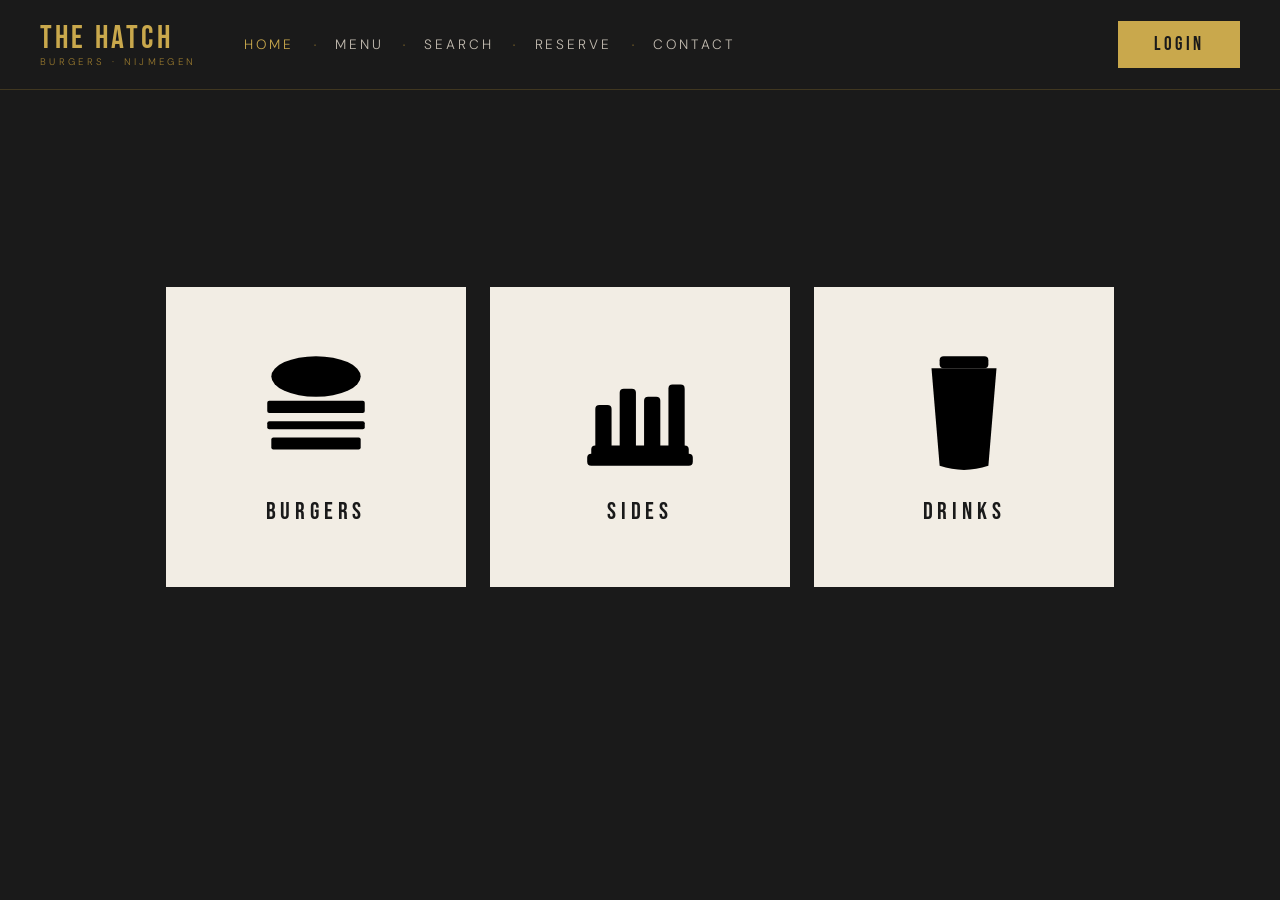
<file: index.html>
<!DOCTYPE html>
<html lang="en">
<head>
  <meta charset="UTF-8">
  <meta name="viewport" content="width=device-width, initial-scale=1.0">
  <title>The Hatch Burgers</title>
  <link href="https://fonts.googleapis.com/css2?family=Cormorant+Garamond:ital,wght@0,300;0,600;1,400&family=Bebas+Neue&family=DM+Sans:wght@200;300;400&display=swap" rel="stylesheet">
  <link rel="stylesheet" href="css/style.css">
</head>
<body>
  <nav>
    <a href="index.html" class="nav-brand">
      <div class="nav-brand-title">The Hatch</div>
      <div class="nav-brand-sub">Burgers · Nijmegen</div>
    </a>
    <ul class="nav-links">
      <li><a href="index.html" class="nav-link active">Home</a></li>
      <li class="nav-dot">•</li>
      <li><a href="menu.html" class="nav-link">Menu</a></li>
      <li class="nav-dot">•</li>
      <li><a href="search.html" class="nav-link">Search</a></li>
      <li class="nav-dot">•</li>
      <li><a href="reservation.html" class="nav-link">Reserve</a></li>
      <li class="nav-dot">•</li>
      <li><a href="contact.html" class="nav-link">Contact</a></li>
    </ul>
    <a href="login.html" class="nav-cart">Login</a>
  </nav>

  <main>
    <div class="home-wrap">
      <div class="cat-grid">

        <a href="menu.html" class="cat-card">
          <div class="cat-icon">
            <svg viewBox="0 0 64 64" xmlns="http://www.w3.org/2000/svg">
              <ellipse cx="32" cy="14" rx="22" ry="10"/>
              <rect x="8" y="26" width="48" height="6" rx="1"/>
              <rect x="8" y="36" width="48" height="4" rx="1"/>
              <rect x="10" y="44" width="44" height="6" rx="1"/>
            </svg>
          </div>
          <span class="cat-label">Burgers</span>
        </a>

        <a href="menu.html" class="cat-card">
          <div class="cat-icon">
            <svg viewBox="0 0 64 64" xmlns="http://www.w3.org/2000/svg">
              <rect x="10" y="28" width="8" height="24" rx="2"/>
              <rect x="22" y="20" width="8" height="32" rx="2"/>
              <rect x="34" y="24" width="8" height="28" rx="2"/>
              <rect x="46" y="18" width="8" height="34" rx="2"/>
              <rect x="6"  y="52" width="52" height="6" rx="2"/>
              <rect x="8"  y="48" width="48" height="6" rx="2"/>
            </svg>
          </div>
          <span class="cat-label">Sides</span>
        </a>

        <a href="menu.html" class="cat-card">
          <div class="cat-icon">
            <svg viewBox="0 0 64 64" xmlns="http://www.w3.org/2000/svg">
              <rect x="20" y="4" width="24" height="6" rx="2"/>
              <path d="M16 10 L20 58 Q32 62 44 58 L48 10 Z"/>
            </svg>
          </div>
          <span class="cat-label">Drinks</span>
        </a>

      </div>
    </div>
  </main>
</body>
</html>
</file>
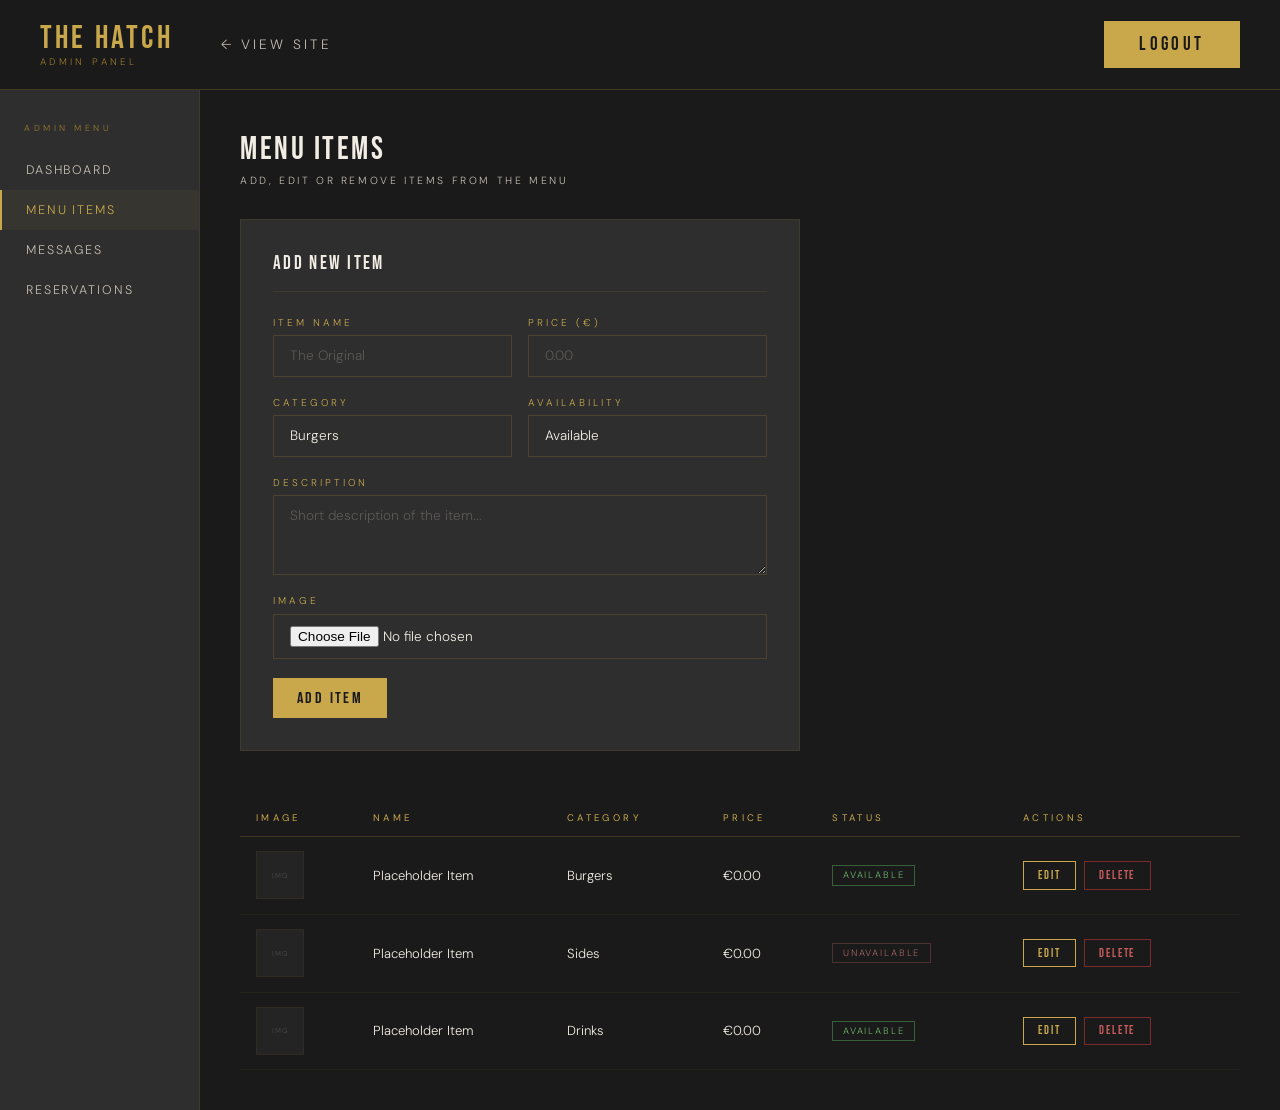
<file: admin-menu.html>
<!DOCTYPE html>
<html lang="en">
<head>
  <meta charset="UTF-8">
  <meta name="viewport" content="width=device-width, initial-scale=1.0">
  <title>Manage Menu — The Hatch Admin</title>
  <link href="https://fonts.googleapis.com/css2?family=Cormorant+Garamond:ital,wght@0,300;0,600;1,400&family=Bebas+Neue&family=DM+Sans:wght@200;300;400&display=swap" rel="stylesheet">
  <link rel="stylesheet" href="css/style.css">
</head>
<body>
  <nav>
    <a href="index.html" class="nav-brand">
      <div class="nav-brand-title">The Hatch</div>
      <div class="nav-brand-sub">Admin Panel</div>
    </a>
    <ul class="nav-links">
      <li><a href="index.html" class="nav-link">← View Site</a></li>
    </ul>
    <a href="login.html" class="nav-cart">Logout</a>
  </nav>

  <div class="admin-layout">
    <aside class="admin-sidebar">
      <div class="admin-sidebar-title">Admin Menu</div>
      <a href="admin-dashboard.html"    class="admin-nav-link">Dashboard</a>
      <a href="admin-menu.html"         class="admin-nav-link active">Menu Items</a>
      <a href="admin-messages.html"     class="admin-nav-link">Messages</a>
      <a href="admin-reservations.html" class="admin-nav-link">Reservations</a>
    </aside>

    <div class="admin-content">
      <div class="admin-page-title">Menu Items</div>
      <div class="admin-page-sub">Add, edit or remove items from the menu</div>

      <!-- ADD ITEM FORM -->
      <!-- PHP: POST to admin-menu.php to INSERT into database -->
      <form class="admin-form" action="admin-menu.php" method="POST" enctype="multipart/form-data" style="margin-bottom:3rem;">
        <div class="admin-form-title">Add New Item</div>

        <div class="form-row">
          <div class="form-group">
            <label class="form-label">Item Name</label>
            <input class="form-input" type="text" name="name" placeholder="The Original" required>
          </div>
          <div class="form-group">
            <label class="form-label">Price (€)</label>
            <input class="form-input" type="number" step="0.01" name="price" placeholder="0.00" required>
          </div>
        </div>

        <div class="form-row">
          <div class="form-group">
            <label class="form-label">Category</label>
            <select class="form-select" name="category">
              <option value="burgers">Burgers</option>
              <option value="sides">Sides</option>
              <option value="drinks">Drinks</option>
            </select>
          </div>
          <div class="form-group">
            <label class="form-label">Availability</label>
            <select class="form-select" name="available">
              <option value="1">Available</option>
              <option value="0">Unavailable</option>
            </select>
          </div>
        </div>

        <div class="form-group">
          <label class="form-label">Description</label>
          <textarea class="form-textarea" name="description" placeholder="Short description of the item..." style="min-height:80px;"></textarea>
        </div>

        <div class="form-group">
          <label class="form-label">Image</label>
          <!-- PHP: move_uploaded_file() to /images/ folder -->
          <input class="form-input" type="file" name="image" accept="image/*">
        </div>

        <button class="btn" type="submit" name="action" value="add">Add Item</button>
      </form>

      <!-- EXISTING ITEMS TABLE -->
      <!-- PHP: SELECT * FROM menu_items and loop through rows here -->
      <table class="admin-table">
        <thead>
          <tr>
            <th>Image</th>
            <th>Name</th>
            <th>Category</th>
            <th>Price</th>
            <th>Status</th>
            <th>Actions</th>
          </tr>
        </thead>
        <tbody>

          <!-- PLACEHOLDER ROW — replace with PHP loop -->
          <tr>
            <td>
              <div class="table-img">
                <!-- Replace with: <img src="images/item.jpg" class="table-img-real" alt=""> -->
                img
              </div>
            </td>
            <td>Placeholder Item</td>
            <td>Burgers</td>
            <td>€0.00</td>
            <td><span class="badge badge-available">Available</span></td>
            <td>
              <div class="action-group">
                <!-- PHP: link passes item ID to edit page -->
                <a href="admin-edit-item.html" class="btn btn-outline" style="font-size:0.75rem; padding:0.35rem 0.9rem;">Edit</a>
                <!-- PHP: POST to admin-menu.php with action=delete&id=X -->
                <button class="btn btn-danger" style="font-size:0.75rem; padding:0.35rem 0.9rem;">Delete</button>
              </div>
            </td>
          </tr>

          <tr>
            <td><div class="table-img">img</div></td>
            <td>Placeholder Item</td>
            <td>Sides</td>
            <td>€0.00</td>
            <td><span class="badge badge-unavailable">Unavailable</span></td>
            <td>
              <div class="action-group">
                <a href="admin-edit-item.html" class="btn btn-outline" style="font-size:0.75rem; padding:0.35rem 0.9rem;">Edit</a>
                <button class="btn btn-danger" style="font-size:0.75rem; padding:0.35rem 0.9rem;">Delete</button>
              </div>
            </td>
          </tr>

          <tr>
            <td><div class="table-img">img</div></td>
            <td>Placeholder Item</td>
            <td>Drinks</td>
            <td>€0.00</td>
            <td><span class="badge badge-available">Available</span></td>
            <td>
              <div class="action-group">
                <a href="admin-edit-item.html" class="btn btn-outline" style="font-size:0.75rem; padding:0.35rem 0.9rem;">Edit</a>
                <button class="btn btn-danger" style="font-size:0.75rem; padding:0.35rem 0.9rem;">Delete</button>
              </div>
            </td>
          </tr>

        </tbody>
      </table>

    </div>
  </div>
</body>
</html>
</file>
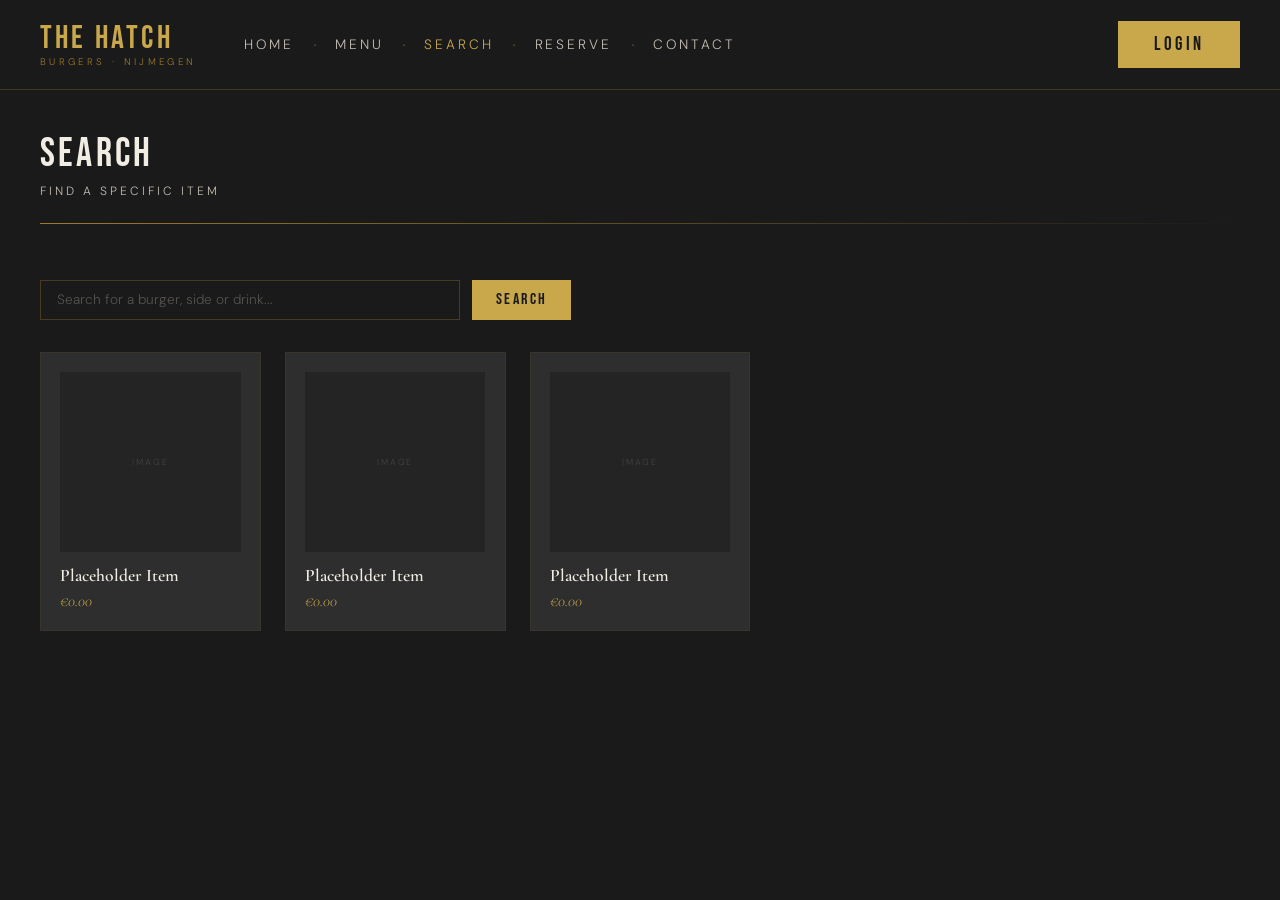
<file: search.html>
<!DOCTYPE html>
<html lang="en">
<head>
  <meta charset="UTF-8">
  <meta name="viewport" content="width=device-width, initial-scale=1.0">
  <title>Search — The Hatch Burgers</title>
  <link href="https://fonts.googleapis.com/css2?family=Cormorant+Garamond:ital,wght@0,300;0,600;1,400&family=Bebas+Neue&family=DM+Sans:wght@200;300;400&display=swap" rel="stylesheet">
  <link rel="stylesheet" href="css/style.css">
</head>
<body>
  <nav>
    <a href="index.html" class="nav-brand">
      <div class="nav-brand-title">The Hatch</div>
      <div class="nav-brand-sub">Burgers · Nijmegen</div>
    </a>
    <ul class="nav-links">
      <li><a href="index.html" class="nav-link">Home</a></li>
      <li class="nav-dot">•</li>
      <li><a href="menu.html" class="nav-link">Menu</a></li>
      <li class="nav-dot">•</li>
      <li><a href="search.html" class="nav-link active">Search</a></li>
      <li class="nav-dot">•</li>
      <li><a href="reservation.html" class="nav-link">Reserve</a></li>
      <li class="nav-dot">•</li>
      <li><a href="contact.html" class="nav-link">Contact</a></li>
    </ul>
    <a href="login.html" class="nav-cart">Login</a>
  </nav>

  <div class="page-header">
    <div class="page-title">Search</div>
    <div class="page-subtitle">Find a specific item</div>
    <div class="gold-rule"></div>
  </div>

  <main>
    <!-- SEARCH BAR — connect action to PHP search handler -->
    <form class="search-page-bar" action="search.php" method="GET">
      <input class="search-input" type="text" name="q" placeholder="Search for a burger, side or drink...">
      <button class="btn" type="submit">Search</button>
    </form>

    <!-- SEARCH RESULTS — populated by PHP with results from DB -->
    <div class="search-results-grid">

      <!-- RESULT CARD — duplicate per result in PHP loop -->
      <div class="search-result-card">
        <div class="search-result-img">
          <!-- Replace with: <img src="images/item.jpg" alt="Item Name"> -->
          <span>Image</span>
        </div>
        <div class="search-result-name">Placeholder Item</div>
        <div class="search-result-price">€0.00</div>
      </div>

      <div class="search-result-card">
        <div class="search-result-img"><span>Image</span></div>
        <div class="search-result-name">Placeholder Item</div>
        <div class="search-result-price">€0.00</div>
      </div>

      <div class="search-result-card">
        <div class="search-result-img"><span>Image</span></div>
        <div class="search-result-name">Placeholder Item</div>
        <div class="search-result-price">€0.00</div>
      </div>

    </div>

    <!-- EMPTY STATE — show this when no results found in PHP -->
    <!-- <div class="search-empty">No results found for "<strong>query</strong>"</div> -->
  </main>
</body>
</html>
</file>
<file: css/style.css>
/* ══════════════════════════════════════
   THE HATCH BURGERS — Stylesheet
   style.css
══════════════════════════════════════ */

/* ── VARIABLES (from house style) ── */
:root {
  --primary:        #1A1A1A;
  --secondary:      #2E2E2E;
  --accent:         #C9A84C;
  --border-muted:   #9A7A2E;
  --text-primary:   #F2EDE4;
  --text-secondary: #C4BDB2;
}

*, *::before, *::after { box-sizing: border-box; margin: 0; padding: 0; }
html { scroll-behavior: smooth; }

body {
  background: var(--primary);
  color: var(--text-primary);
  font-family: 'DM Sans', sans-serif;
  font-weight: 300;
  min-height: 100vh;
}

/* ══════════════════════════════════════
   NAV
══════════════════════════════════════ */
nav {
  height: 90px;
  background: var(--primary);
  border-bottom: 1px solid rgba(154,122,46,0.3);
  display: flex;
  align-items: center;
  padding: 0 2.5rem;
  gap: 2rem;
}

.nav-brand { line-height: 1; flex-shrink: 0; text-decoration: none; }

.nav-brand-title {
  font-family: 'Bebas Neue', sans-serif;
  font-size: 2rem;
  letter-spacing: 0.1em;
  color: var(--accent);
}

.nav-brand-sub {
  font-size: 0.6rem;
  letter-spacing: 0.35em;
  text-transform: uppercase;
  color: var(--border-muted);
  margin-top: 2px;
}

.nav-links {
  display: flex;
  align-items: center;
  gap: 0.2rem;
  flex: 1;
  list-style: none;
}

.nav-link {
  font-family: 'DM Sans', sans-serif;
  font-size: 0.85rem;
  letter-spacing: 0.22em;
  text-transform: uppercase;
  color: var(--text-secondary);
  text-decoration: none;
  padding: 0.5rem 1rem;
  cursor: pointer;
  transition: color 0.2s;
  display: inline-block;
}

.nav-link:hover,
.nav-link.active { color: var(--accent); }

.nav-dot { color: var(--border-muted); font-size: 0.35rem; user-select: none; }

.nav-cart {
  background: var(--accent);
  color: var(--primary);
  font-family: 'Bebas Neue', sans-serif;
  font-size: 1.2rem;
  letter-spacing: 0.18em;
  padding: 0.75rem 2.2rem;
  cursor: pointer;
  flex-shrink: 0;
  transition: background 0.2s;
  text-decoration: none;
  display: inline-flex;
  align-items: center;
  border: none;
}

.nav-cart:hover { background: #E2C97A; }

/* ══════════════════════════════════════
   SHARED PAGE LAYOUT
══════════════════════════════════════ */
.page-header {
  padding: 2.5rem 2.5rem 0;
}

.page-title {
  font-family: 'Bebas Neue', sans-serif;
  font-size: 2.5rem;
  letter-spacing: 0.08em;
  color: var(--text-primary);
  margin-bottom: 0.3rem;
}

.page-subtitle {
  font-size: 0.75rem;
  letter-spacing: 0.25em;
  text-transform: uppercase;
  color: var(--text-secondary);
}

.gold-rule {
  width: 100%;
  height: 1px;
  background: linear-gradient(to right, var(--border-muted), transparent);
  margin: 1.5rem 0;
}

main { padding: 2rem 2.5rem 4rem; }

/* ══════════════════════════════════════
   HOME — CATEGORY CARDS
══════════════════════════════════════ */
.home-wrap {
  display: flex;
  justify-content: center;
  align-items: center;
  min-height: 70vh;
}

.cat-grid {
  display: grid;
  grid-template-columns: repeat(3, 300px);
  gap: 1.5rem;
}

.cat-card {
  background: var(--text-primary);
  width: 300px;
  height: 300px;
  display: flex;
  flex-direction: column;
  align-items: center;
  justify-content: center;
  gap: 1.2rem;
  cursor: pointer;
  text-decoration: none;
  border: 2px solid transparent;
  overflow: hidden;
  transition: border-color 0.2s, transform 0.2s;
}

.cat-card:hover {
  border-color: var(--accent);
  transform: translateY(-3px);
}

.cat-icon {
  width: 130px;
  height: 130px;
  flex-shrink: 0;
  overflow: hidden;
}

.cat-icon img {
  width: 130px;
  height: 130px;
  max-width: 130px;
  max-height: 130px;
  object-fit: contain;
  display: block;
}

.cat-label {
  font-family: 'Bebas Neue', sans-serif;
  font-size: 1.5rem;
  letter-spacing: 0.2em;
  color: var(--primary);
}

/* ══════════════════════════════════════
   MENU / ORDER PAGE
══════════════════════════════════════ */
.search-bar {
  display: flex;
  gap: 0.75rem;
  margin-bottom: 2rem;
}

.search-input {
  flex: 1;
  max-width: 420px;
  background: transparent;
  border: 1px solid rgba(154,122,46,0.35);
  color: var(--text-primary);
  padding: 0.65rem 1rem;
  font-family: 'DM Sans', sans-serif;
  font-size: 0.85rem;
  font-weight: 300;
  outline: none;
  transition: border-color 0.2s;
}

.search-input::placeholder { color: rgba(196,189,178,0.35); }
.search-input:focus { border-color: var(--accent); }

.btn { /* generic button */
  padding: 0.65rem 1.5rem;
  background: var(--accent);
  color: var(--primary);
  border: none;
  font-family: 'Bebas Neue', sans-serif;
  font-size: 1rem;
  letter-spacing: 0.15em;
  cursor: pointer;
  transition: background 0.2s;
  text-decoration: none;
  display: inline-block;
}

.btn:hover { background: #E2C97A; }

.btn-outline {
  background: transparent;
  border: 1px solid var(--accent);
  color: var(--accent);
}

.btn-outline:hover { background: var(--accent); color: var(--primary); }

.btn-danger {
  background: transparent;
  border: 1px solid rgba(220,60,60,0.5);
  color: rgba(220,100,100,0.9);
}

.btn-danger:hover { background: rgba(220,60,60,0.15); }

.order-layout {
  display: grid;
  grid-template-columns: 1fr 240px;
  gap: 2rem;
  align-items: start;
}

.items-grid {
  display: grid;
  grid-template-columns: repeat(3, 1fr);
  gap: 2px;
}

.item-card {
  background: var(--secondary);
  aspect-ratio: 1;
  display: flex;
  flex-direction: column;
  justify-content: flex-end;
  border: 1px solid transparent;
  cursor: pointer;
  transition: border-color 0.2s;
  position: relative;
  overflow: hidden;
}

.item-card:hover { border-color: rgba(201,168,76,0.3); }

.item-img-placeholder {
  position: absolute;
  inset: 0;
  background: #242424;
  display: flex;
  align-items: center;
  justify-content: center;
}

.item-img-placeholder span {
  font-size: 0.55rem;
  letter-spacing: 0.25em;
  text-transform: uppercase;
  color: rgba(196,189,178,0.2);
  font-family: 'DM Sans', sans-serif;
}

/* Replace placeholder with: <img src="images/item.jpg" class="item-img" alt="..."> */
.item-img {
  position: absolute;
  inset: 0;
  width: 100%;
  height: 100%;
  object-fit: cover;
}

.item-info {
  position: relative;
  z-index: 1;
  display: flex;
  justify-content: space-between;
  align-items: center;
  background: rgba(26,26,26,0.9);
  padding: 0.6rem 0.8rem;
}

.item-name-label {
  font-family: 'Cormorant Garamond', serif;
  font-size: 0.9rem;
  color: var(--text-primary);
  display: block;
  margin-bottom: 2px;
}

.item-price {
  font-family: 'Cormorant Garamond', serif;
  font-style: italic;
  font-size: 1rem;
  color: var(--accent);
}

.item-qty { display: flex; align-items: center; gap: 0.4rem; }

.qty-btn {
  width: 24px;
  height: 24px;
  border: 1px solid rgba(201,168,76,0.4);
  background: none;
  color: var(--accent);
  font-size: 1rem;
  cursor: pointer;
  display: inline-flex;
  align-items: center;
  justify-content: center;
  font-family: 'DM Sans', sans-serif;
  transition: all 0.15s;
  user-select: none;
  line-height: 1;
}

.qty-btn:hover { background: var(--accent); color: var(--primary); }

.qty-val {
  font-size: 0.8rem;
  color: var(--text-primary);
  min-width: 16px;
  text-align: center;
}

/* ── Cart panel ── */
.cart-panel {
  background: var(--secondary);
  border: 1px solid rgba(154,122,46,0.2);
  padding: 1.5rem 1.2rem;
  position: sticky;
  top: 106px;
}

.cart-panel-title {
  font-family: 'Bebas Neue', sans-serif;
  font-size: 1.1rem;
  letter-spacing: 0.15em;
  color: var(--text-primary);
  margin-bottom: 1rem;
  padding-bottom: 0.75rem;
  border-bottom: 1px solid rgba(154,122,46,0.2);
}

.cart-row {
  display: flex;
  justify-content: space-between;
  align-items: center;
  padding: 0.6rem 0;
  border-bottom: 1px solid rgba(154,122,46,0.08);
}

.cart-item-name {
  font-family: 'Bebas Neue', sans-serif;
  font-size: 0.85rem;
  letter-spacing: 0.1em;
  color: var(--text-primary);
}

.cart-item-controls { display: flex; align-items: center; gap: 0.3rem; }

.cart-total-row {
  display: flex;
  justify-content: space-between;
  align-items: baseline;
  margin-top: 1.2rem;
  padding-top: 0.8rem;
  border-top: 1px solid rgba(201,168,76,0.25);
}

.cart-total-label {
  font-family: 'Bebas Neue', sans-serif;
  font-size: 0.9rem;
  letter-spacing: 0.2em;
  color: var(--text-secondary);
}

.cart-total-val {
  font-family: 'Cormorant Garamond', serif;
  font-size: 1.3rem;
  font-style: italic;
  color: var(--accent);
}

.btn-order {
  width: 100%;
  margin-top: 1rem;
  padding: 0.9rem;
  background: var(--accent);
  color: var(--primary);
  border: none;
  font-family: 'Bebas Neue', sans-serif;
  font-size: 1rem;
  letter-spacing: 0.2em;
  cursor: pointer;
  transition: background 0.2s;
  text-align: center;
  display: block;
}

.btn-order:hover { background: #E2C97A; }

/* ══════════════════════════════════════
   SEARCH PAGE
══════════════════════════════════════ */
.search-page-bar {
  display: flex;
  gap: 0.75rem;
  margin-bottom: 2rem;
  max-width: 600px;
}

.search-results-grid {
  display: grid;
  grid-template-columns: repeat(auto-fill, minmax(200px, 1fr));
  gap: 1.5rem;
}

.search-result-card {
  background: var(--secondary);
  border: 1px solid rgba(154,122,46,0.1);
  padding: 1.2rem;
  transition: border-color 0.2s;
}

.search-result-card:hover { border-color: var(--accent); }

.search-result-img {
  width: 100%;
  aspect-ratio: 1;
  background: #242424;
  margin-bottom: 0.8rem;
  display: flex;
  align-items: center;
  justify-content: center;
}

.search-result-img span {
  font-size: 0.55rem;
  letter-spacing: 0.2em;
  text-transform: uppercase;
  color: rgba(196,189,178,0.2);
}

.search-result-name {
  font-family: 'Cormorant Garamond', serif;
  font-size: 1.1rem;
  font-weight: 600;
  color: var(--text-primary);
  margin-bottom: 0.3rem;
}

.search-result-price {
  font-family: 'Cormorant Garamond', serif;
  font-style: italic;
  color: var(--accent);
  font-size: 1rem;
}

.search-empty {
  text-align: center;
  padding: 4rem 2rem;
  color: var(--text-secondary);
  font-size: 0.85rem;
  letter-spacing: 0.15em;
}

/* ══════════════════════════════════════
   CONTACT PAGE
══════════════════════════════════════ */
.contact-layout {
  display: grid;
  grid-template-columns: 1fr 1fr;
  gap: 4rem;
  max-width: 900px;
}

.contact-info-block { margin-bottom: 2rem; }

.contact-info-label {
  font-size: 0.6rem;
  letter-spacing: 0.4em;
  text-transform: uppercase;
  color: var(--accent);
  margin-bottom: 0.4rem;
}

.contact-info-value {
  font-family: 'Cormorant Garamond', serif;
  font-size: 1.1rem;
  color: var(--text-primary);
}

/* ── Shared form styles ── */
.form-group {
  display: flex;
  flex-direction: column;
  gap: 0.4rem;
  margin-bottom: 1.2rem;
}

.form-label {
  font-size: 0.62rem;
  letter-spacing: 0.3em;
  text-transform: uppercase;
  color: var(--accent);
}

.form-input,
.form-select,
.form-textarea {
  background: var(--secondary);
  border: 1px solid rgba(154,122,46,0.25);
  color: var(--text-primary);
  padding: 0.7rem 1rem;
  font-family: 'DM Sans', sans-serif;
  font-size: 0.85rem;
  font-weight: 300;
  outline: none;
  transition: border-color 0.2s;
  width: 100%;
}

.form-input::placeholder,
.form-textarea::placeholder { color: rgba(196,189,178,0.3); }

.form-input:focus,
.form-select:focus,
.form-textarea:focus { border-color: var(--accent); }

.form-select {
  appearance: none;
  cursor: pointer;
}

.form-textarea {
  resize: vertical;
  min-height: 120px;
}

/* ══════════════════════════════════════
   RESERVATION PAGE
══════════════════════════════════════ */
.reservation-layout {
  display: grid;
  grid-template-columns: 1fr 1fr;
  gap: 4rem;
  max-width: 900px;
}

.time-slots {
  display: grid;
  grid-template-columns: repeat(3, 1fr);
  gap: 0.5rem;
  margin-top: 0.5rem;
}

.time-slot {
  padding: 0.6rem 0.4rem;
  border: 1px solid rgba(154,122,46,0.25);
  text-align: center;
  font-size: 0.72rem;
  letter-spacing: 0.1em;
  color: var(--text-secondary);
  cursor: pointer;
  transition: all 0.2s;
  background: var(--secondary);
}

.time-slot:hover {
  border-color: var(--accent);
  color: var(--accent);
}

.time-slot.selected {
  background: var(--accent);
  color: var(--primary);
  border-color: var(--accent);
}

.time-slot.unavailable {
  opacity: 0.3;
  cursor: not-allowed;
  text-decoration: line-through;
}

.reservation-summary {
  background: var(--secondary);
  border: 1px solid rgba(154,122,46,0.15);
  padding: 1.5rem;
  margin-top: 1.5rem;
}

.reservation-summary-title {
  font-family: 'Bebas Neue', sans-serif;
  font-size: 1rem;
  letter-spacing: 0.15em;
  color: var(--text-primary);
  margin-bottom: 1rem;
}

.summary-row {
  display: flex;
  justify-content: space-between;
  padding: 0.5rem 0;
  border-bottom: 1px solid rgba(154,122,46,0.08);
  font-size: 0.8rem;
}

.summary-label { color: var(--text-secondary); }
.summary-val { color: var(--text-primary); }

/* ══════════════════════════════════════
   LOGIN PAGE
══════════════════════════════════════ */
.login-wrap {
  display: flex;
  justify-content: center;
  align-items: center;
  min-height: 70vh;
}

.login-box {
  background: var(--secondary);
  border: 1px solid rgba(154,122,46,0.2);
  padding: 3rem 2.5rem;
  width: 100%;
  max-width: 400px;
}

.login-logo {
  font-family: 'Bebas Neue', sans-serif;
  font-size: 2rem;
  letter-spacing: 0.12em;
  color: var(--accent);
  text-align: center;
  margin-bottom: 0.3rem;
}

.login-sub {
  font-size: 0.6rem;
  letter-spacing: 0.4em;
  text-transform: uppercase;
  color: var(--text-secondary);
  text-align: center;
  margin-bottom: 2rem;
}

/* ══════════════════════════════════════
   ADMIN — SHARED
══════════════════════════════════════ */
.admin-layout {
  display: grid;
  grid-template-columns: 200px 1fr;
  gap: 0;
  min-height: calc(100vh - 90px);
}

.admin-sidebar {
  background: var(--secondary);
  border-right: 1px solid rgba(154,122,46,0.15);
  padding: 2rem 0;
}

.admin-sidebar-title {
  font-size: 0.55rem;
  letter-spacing: 0.4em;
  text-transform: uppercase;
  color: var(--border-muted);
  padding: 0 1.5rem;
  margin-bottom: 1rem;
}

.admin-nav-link {
  display: block;
  padding: 0.75rem 1.5rem;
  font-size: 0.78rem;
  letter-spacing: 0.15em;
  text-transform: uppercase;
  color: var(--text-secondary);
  text-decoration: none;
  transition: all 0.2s;
  border-left: 2px solid transparent;
}

.admin-nav-link:hover,
.admin-nav-link.active {
  color: var(--accent);
  border-left-color: var(--accent);
  background: rgba(201,168,76,0.05);
}

.admin-content { padding: 2.5rem; }

.admin-page-title {
  font-family: 'Bebas Neue', sans-serif;
  font-size: 2rem;
  letter-spacing: 0.08em;
  color: var(--text-primary);
  margin-bottom: 0.3rem;
}

.admin-page-sub {
  font-size: 0.65rem;
  letter-spacing: 0.25em;
  text-transform: uppercase;
  color: var(--text-secondary);
  margin-bottom: 2rem;
}

/* ── Admin table ── */
.admin-table {
  width: 100%;
  border-collapse: collapse;
}

.admin-table th {
  font-size: 0.6rem;
  letter-spacing: 0.35em;
  text-transform: uppercase;
  color: var(--accent);
  text-align: left;
  padding: 0.75rem 1rem;
  border-bottom: 1px solid rgba(154,122,46,0.3);
  font-weight: 400;
}

.admin-table td {
  padding: 0.9rem 1rem;
  font-size: 0.82rem;
  color: var(--text-primary);
  border-bottom: 1px solid rgba(154,122,46,0.08);
  vertical-align: middle;
}

.admin-table tr:hover td { background: rgba(201,168,76,0.03); }

.table-img {
  width: 48px;
  height: 48px;
  background: #242424;
  border: 1px solid rgba(154,122,46,0.1);
  display: flex;
  align-items: center;
  justify-content: center;
  font-size: 0.45rem;
  letter-spacing: 0.1em;
  text-transform: uppercase;
  color: rgba(196,189,178,0.25);
}

/* Replace with: <img src="images/item.jpg" class="table-img-real" alt="..."> */
.table-img-real { width: 48px; height: 48px; object-fit: cover; }

.badge {
  display: inline-block;
  padding: 0.2rem 0.6rem;
  font-size: 0.58rem;
  letter-spacing: 0.2em;
  text-transform: uppercase;
}

.badge-available { border: 1px solid rgba(100,200,100,0.4); color: rgba(120,200,120,0.9); }
.badge-unavailable { border: 1px solid rgba(200,100,100,0.3); color: rgba(200,120,120,0.8); }
.badge-new { border: 1px solid var(--border-muted); color: var(--accent); }
.badge-read { border: 1px solid rgba(154,122,46,0.2); color: var(--text-secondary); }
.badge-unread { border: 1px solid rgba(201,168,76,0.5); color: var(--accent); }
.badge-confirmed { border: 1px solid rgba(100,200,100,0.4); color: rgba(120,200,120,0.9); }
.badge-pending { border: 1px solid rgba(200,180,80,0.4); color: rgba(220,200,100,0.9); }

.action-group { display: flex; gap: 0.5rem; align-items: center; }

/* ── Admin stats row ── */
.stats-row {
  display: grid;
  grid-template-columns: repeat(4, 1fr);
  gap: 1rem;
  margin-bottom: 2.5rem;
}

.stat-card {
  background: var(--secondary);
  border: 1px solid rgba(154,122,46,0.12);
  padding: 1.5rem;
}

.stat-value {
  font-family: 'Bebas Neue', sans-serif;
  font-size: 2.5rem;
  color: var(--accent);
  line-height: 1;
  margin-bottom: 0.4rem;
}

.stat-label {
  font-size: 0.6rem;
  letter-spacing: 0.3em;
  text-transform: uppercase;
  color: var(--text-secondary);
}

/* ── Admin form (add/edit item) ── */
.admin-form {
  max-width: 560px;
  background: var(--secondary);
  border: 1px solid rgba(154,122,46,0.15);
  padding: 2rem;
}

.admin-form-title {
  font-family: 'Bebas Neue', sans-serif;
  font-size: 1.2rem;
  letter-spacing: 0.12em;
  color: var(--text-primary);
  margin-bottom: 1.5rem;
  padding-bottom: 1rem;
  border-bottom: 1px solid rgba(154,122,46,0.15);
}

.form-row {
  display: grid;
  grid-template-columns: 1fr 1fr;
  gap: 1rem;
}

/* ── Message detail view ── */
.message-card {
  background: var(--secondary);
  border: 1px solid rgba(154,122,46,0.12);
  padding: 1.5rem;
  margin-bottom: 1rem;
  transition: border-color 0.2s;
}

.message-card:hover { border-color: rgba(154,122,46,0.3); }
.message-card.unread { border-left: 3px solid var(--accent); }

.message-header {
  display: flex;
  justify-content: space-between;
  align-items: flex-start;
  margin-bottom: 0.75rem;
}

.message-from {
  font-family: 'Cormorant Garamond', serif;
  font-size: 1.1rem;
  font-weight: 600;
  color: var(--text-primary);
}

.message-date {
  font-size: 0.65rem;
  letter-spacing: 0.15em;
  color: var(--text-secondary);
}

.message-subject {
  font-size: 0.72rem;
  letter-spacing: 0.15em;
  text-transform: uppercase;
  color: var(--accent);
  margin-bottom: 0.5rem;
}

.message-preview {
  font-size: 0.82rem;
  color: var(--text-secondary);
  line-height: 1.6;
}

/* ── Reservation detail card ── */
.reservation-card {
  background: var(--secondary);
  border: 1px solid rgba(154,122,46,0.12);
  padding: 1.5rem;
  display: grid;
  grid-template-columns: 1fr 1fr auto;
  gap: 1.5rem;
  align-items: center;
  margin-bottom: 1px;
  transition: border-color 0.2s;
}

.reservation-card:hover { border-color: rgba(154,122,46,0.3); }

.reservation-customer {
  font-family: 'Cormorant Garamond', serif;
  font-size: 1.1rem;
  font-weight: 600;
  color: var(--text-primary);
  margin-bottom: 0.3rem;
}

.reservation-detail {
  font-size: 0.72rem;
  color: var(--text-secondary);
  letter-spacing: 0.1em;
  margin-bottom: 0.2rem;
}

.reservation-time-block {
  text-align: center;
}

.reservation-time {
  font-family: 'Bebas Neue', sans-serif;
  font-size: 1.6rem;
  color: var(--accent);
  letter-spacing: 0.05em;
  line-height: 1;
}

.reservation-duration {
  font-size: 0.6rem;
  letter-spacing: 0.25em;
  text-transform: uppercase;
  color: var(--text-secondary);
  margin-top: 0.2rem;
}

/* ══════════════════════════════════════
   RESPONSIVE
══════════════════════════════════════ */

/* ── Tablet (≤ 900px) ── */
@media (max-width: 900px) {
  .cat-grid {
    grid-template-columns: repeat(2, 1fr);
  }

  .cat-card {
    width: 100%;
    height: 250px;
  }

  .cat-icon,
  .cat-icon img {
    width: 100px;
    height: 100px;
    max-width: 100px;
    max-height: 100px;
  }

  .order-layout {
    grid-template-columns: 1fr;
  }

  .cart-panel {
    position: static;
  }

  .stats-row {
    grid-template-columns: repeat(2, 1fr);
  }

  .contact-layout,
  .reservation-layout {
    grid-template-columns: 1fr;
    gap: 2rem;
  }

  .reservation-card {
    grid-template-columns: 1fr 1fr;
  }
}

/* ── Mobile (≤ 600px) ── */
@media (max-width: 600px) {
  nav {
    flex-wrap: wrap;
    height: auto;
    padding: 1rem;
    gap: 0.75rem;
  }

  .nav-links {
    flex-wrap: wrap;
    order: 3;
    width: 100%;
    gap: 0;
  }

  .nav-cart {
    margin-left: auto;
  }

  .page-header {
    padding: 1.5rem 1rem 0;
  }

  main {
    padding: 1.5rem 1rem 3rem;
  }

  .cat-grid {
    grid-template-columns: repeat(2, 1fr);
    gap: 0.75rem;
  }

  .cat-card {
    height: 180px;
    gap: 0.75rem;
  }

  .cat-icon,
  .cat-icon img {
    width: 70px;
    height: 70px;
    max-width: 70px;
    max-height: 70px;
  }

  .cat-label {
    font-size: 1.1rem;
  }

  .items-grid {
    grid-template-columns: repeat(2, 1fr);
  }

  .stats-row {
    grid-template-columns: repeat(2, 1fr);
  }

  .form-row {
    grid-template-columns: 1fr;
  }

  .admin-layout {
    grid-template-columns: 1fr;
  }

  .admin-sidebar {
    border-right: none;
    border-bottom: 1px solid rgba(154,122,46,0.15);
    padding: 1rem 0;
  }

  .admin-content {
    padding: 1.5rem;
  }

  .reservation-card {
    grid-template-columns: 1fr;
  }

  .message-header {
    flex-direction: column;
    gap: 0.3rem;
  }

  .time-slots {
    grid-template-columns: repeat(2, 1fr);
  }
}
</file>
